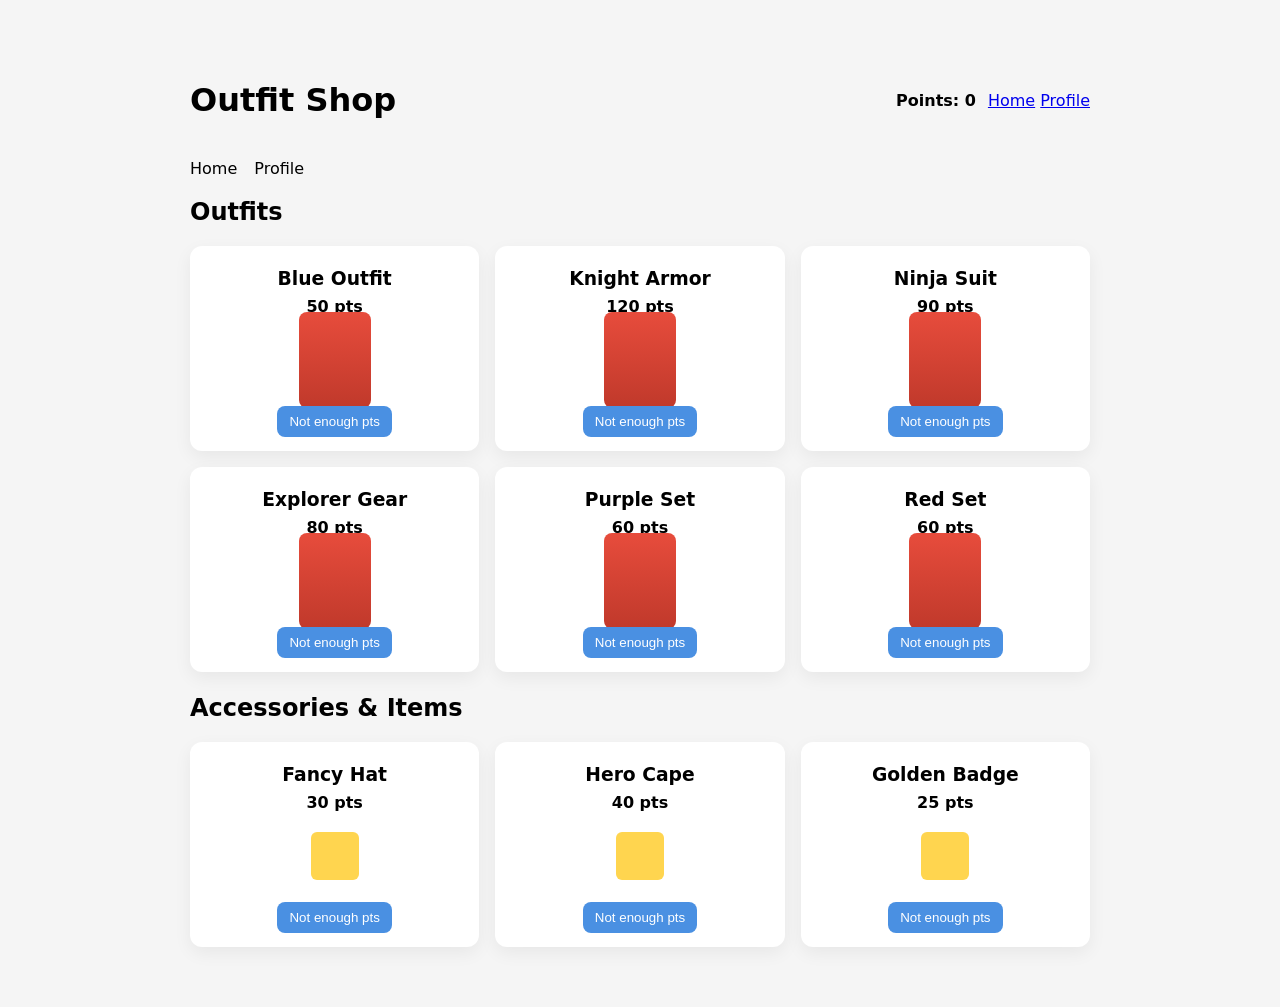
<file: shop.html>
<!doctype html>
<html lang="en">
<head>
  <meta charset="utf-8" />
  <meta name="viewport" content="width=device-width,initial-scale=1" />
  <title>Shop — Task Master</title>
  <link rel="stylesheet" href="style.css" />
  <style>
    /* Small shop-specific overrides */
    .shop-container { max-width:900px; margin:40px auto; padding:20px; }
    .shop-grid { display:grid; grid-template-columns:repeat(auto-fit,minmax(220px,1fr)); gap:16px; }
    .shop-card { background:var(--card-bg,#fff); padding:14px; border-radius:12px; box-shadow:0 6px 18px rgba(0,0,0,0.06); text-align:center; }
    .shop-card h3 { margin:8px 0; }
    .shop-price { font-weight:700; margin:8px 0; }
    .shop-card button { padding:8px 12px; border-radius:8px; border:none; background:var(--button-bg,#4a90e2); color:#fff; cursor:pointer; }
    .shop-card button[disabled] { opacity:0.6; cursor:default; }
    .shop-header { display:flex; justify-content:space-between; align-items:center; gap:12px; margin-bottom:18px; flex-wrap:wrap; }
    nav a { margin-right:12px; color:var(--text-color); text-decoration:none; }
    .shop-preview { width:72px; height:96px; border-radius:8px; box-shadow: inset 0 -6px 12px rgba(0,0,0,0.06); }
  </style>
</head>
<body>
  <script>
    // Initialize theme from saved state (prefer shared state if available)
    (function(){
      try {
        if (typeof loadState === 'function') {
          const s = loadState();
          document.body.setAttribute('data-theme', s && s.theme ? s.theme : 'light');
        } else {
          const t = localStorage.getItem("theme") || "light";
          document.body.setAttribute("data-theme", t);
        }
      } catch (e) {
        document.body.setAttribute("data-theme", localStorage.getItem("theme") || "light");
      }
    })();
  </script>

  <div class="shop-container">
    <div class="shop-header">
      <h1>Outfit Shop</h1>
      <div style="display:flex;align-items:center;gap:12px;">
        <div style="font-weight:600;">Points: <span id="shopPoints">0</span></div>
        <div>
          <a class="home-button" href="index.html">Home</a>
          <a class="home-button" href="profile.html">Profile</a>
        </div>
      </div>
    </div>

    <nav style="margin-bottom:18px;">
      <a href="index.html">Home</a>
      <a href="profile.html">Profile</a>
    </nav>

    <h2>Outfits</h2>
    <div class="shop-grid" id="outfitsGrid" aria-live="polite"></div>

    <h2 style="margin-top:22px;">Accessories & Items</h2>
    <div class="shop-grid" id="itemsGrid" aria-live="polite"></div>
  </div>

  <!-- Core scripts: load shared helpers and state first -->

  <!-- Provide the catalog as globals so shop.js can use them -->
  <script>
    window.SHOP_OUTFITS = [
      { id: "blue", label: "Blue Outfit", price: 50 },
      { id: "knight", label: "Knight Armor", price: 120 },
      { id: "ninja", label: "Ninja Suit", price: 90 },
      { id: "explorer", label: "Explorer Gear", price: 80 },
      { id: "purple", label: "Purple Set", price: 60 },
      { id: "red", label: "Red Set", price: 60 }
    ];

    window.SHOP_ITEMS = [
      { id: "hat", label: "Fancy Hat", price: 30 },
      { id: "cape", label: "Hero Cape", price: 40 },
      { id: "badge", label: "Golden Badge", price: 25 }
    ];
  </script>


  <script>
    // Small compatibility: ensure legacy keys exist if storage.js didn't run yet
    (function legacySync() {
      try {
        if (typeof loadState === 'function') {
          const s = loadState();
          if (s) {
            localStorage.setItem('points', String(s.points || 0));
            localStorage.setItem('balance', String(s.points || 0));
            if (Array.isArray(s.ownedOutfits)) localStorage.setItem('ownedOutfits', JSON.stringify(s.ownedOutfits));
            if (Array.isArray(s.ownedItems)) localStorage.setItem('ownedItems', JSON.stringify(s.ownedItems));
            if (s.currentOutfit) localStorage.setItem('currentOutfit', s.currentOutfit);
          }
        }
      } catch (e) { /* ignore */ }
    })();

    // Render the shop once DOM and shop.js are ready
    document.addEventListener('DOMContentLoaded', () => {
      // If shop.js exposes renderShop, use it; otherwise call the inline renderer fallback
      if (typeof renderShop === 'function') {
        renderShop();
      } else {
        // Fallback renderer (keeps behavior if shop.js didn't load)
        (function fallbackRender() {
          const outfitsGrid = document.getElementById("outfitsGrid");
          const itemsGrid = document.getElementById("itemsGrid");
          if (!outfitsGrid || !itemsGrid) return;
          const points = (typeof loadState === 'function') ? (loadState().points || 0) : (parseInt(localStorage.getItem('points')||'0',10) || 0);
          document.getElementById("shopPoints").textContent = points;

          outfitsGrid.innerHTML = '';
          (window.SHOP_OUTFITS || []).forEach(o => {
            const owned = (typeof loadState === 'function') ? (loadState().ownedOutfits || []).includes(o.id) : (JSON.parse(localStorage.getItem('ownedOutfits')||'[]').includes(o.id));
            const affordable = points >= o.price;
            const card = document.createElement('div');
            card.className = 'shop-card';
            card.innerHTML = `
              <h3>${o.label}</h3>
              <div class="shop-price">${o.price} pts</div>
              <div style="height:72px;display:flex;align-items:center;justify-content:center;">
                <div class="shop-preview" style="background:linear-gradient(180deg,var(--shirt-top,#e74c3c),var(--shirt-bottom,#c0392b));"></div>
              </div>
              <div style="margin-top:10px;">
                <button ${owned ? 'disabled' : ''} data-id="${o.id}" data-price="${o.price}">
                  ${owned ? 'Owned' : (affordable ? 'Buy' : 'Not enough pts')}
                </button>
              </div>
            `;
            outfitsGrid.appendChild(card);
          });

          itemsGrid.innerHTML = '';
          (window.SHOP_ITEMS || []).forEach(i => {
            const owned = (typeof loadState === 'function') ? (loadState().ownedItems || []).includes(i.id) : (JSON.parse(localStorage.getItem('ownedItems')||'[]').includes(i.id));
            const affordable = points >= i.price;
            const card = document.createElement('div');
            card.className = 'shop-card';
            card.innerHTML = `
              <h3>${i.label}</h3>
              <div class="shop-price">${i.price} pts</div>
              <div style="height:72px;display:flex;align-items:center;justify-content:center;">
                <div style="width:48px;height:48px;border-radius:6px;background:#ffd54f;"></div>
              </div>
              <div style="margin-top:10px;">
                <button ${owned ? 'disabled' : ''} data-id="${i.id}" data-price="${i.price}">
                  ${owned ? 'Owned' : (affordable ? 'Buy' : 'Not enough pts')}
                </button>
              </div>
            `;
            itemsGrid.appendChild(card);
          });

          // Attach handlers
          outfitsGrid.querySelectorAll('button').forEach(b => {
            b.addEventListener('click', () => {
              const id = b.dataset.id;
              const price = parseInt(b.dataset.price, 10) || 0;
              if (typeof buyOutfit === 'function') return buyOutfit(id, price);
              // fallback: simple local purchase
              let pts = parseInt(localStorage.getItem('points')||'0',10) || 0;
              if (pts < price) { alert('Not enough points.'); return; }
              pts -= price;
              localStorage.setItem('points', String(pts));
              const owned = JSON.parse(localStorage.getItem('ownedOutfits')||'[]');
              if (!owned.includes(id)) owned.push(id);
              localStorage.setItem('ownedOutfits', JSON.stringify(owned));
              localStorage.setItem('currentOutfit', id);
              if (typeof updateAvatarVisuals === 'function') updateAvatarVisuals();
              renderShop();
            });
          });

          itemsGrid.querySelectorAll('button').forEach(b => {
            b.addEventListener('click', () => {
              const id = b.dataset.id;
              const price = parseInt(b.dataset.price, 10) || 0;
              if (typeof buyItem === 'function') return buyItem(id, price);
              let pts = parseInt(localStorage.getItem('points')||'0',10) || 0;
              if (pts < price) { alert('Not enough points.'); return; }
              pts -= price;
              localStorage.setItem('points', String(pts));
              const owned = JSON.parse(localStorage.getItem('ownedItems')||'[]');
              if (!owned.includes(id)) owned.push(id);
              localStorage.setItem('ownedItems', JSON.stringify(owned));
              if (id === 'badge') localStorage.setItem('badge', 'true');
              if (typeof updateAvatarVisuals === 'function') updateAvatarVisuals();
              renderShop();
            });
          });
        })();
      }
    });
  </script>
  
<script src="ui-stubs.js"></script>
<script src="storage.js"></script>   
<script src="rewards.js"></script>
<script src="crafting.js"></script>
<script src="app.js"></script>
<script src="shop.js"></script>     

</body>
</html>
</file>
<file: style.css>
/* style.css — cleaned version (avatar rules removed) */

body {
  margin: 0;
  font-family: system-ui, -apple-system, BlinkMacSystemFont, "Segoe UI", sans-serif;
}

.app-container {
  max-width: 900px;
  margin: auto;
  padding: 20px;
}

.app-header {
  display: flex;
  flex-direction: column;
  gap: 15px;
  margin-bottom: 20px;
}

.top-controls {
  display: flex;
  flex-wrap: wrap;
  gap: 15px;
  align-items: center;
  justify-content: space-between;
}

.avatar-panel { display:flex; gap:18px; align-items:flex-start; flex-wrap:wrap; }
.avatar-wrapper { width:160px; height:240px; display:flex; align-items:center; justify-content:center; filter: drop-shadow(0 0 4px rgba(0,0,0,0.25)); }

.avatar-controls { display:flex; flex-direction:column; gap:8px; }
.control-row { display:flex; gap:8px; align-items:center; flex-wrap:wrap; }

.avatar-controls select,
.avatar-controls input[type="color"],
.avatar-controls input[type="checkbox"],
.expr-btn,
#playJump,
#toggleBadge {
  padding:6px 10px;
  border-radius:6px;
  border:1px solid rgba(0,0,0,0.08);
  background:var(--button-bg,#f0f0f0);
  cursor:pointer;
}

.avatar-controls select { min-width:140px; }

.avatar-controls input[type="color"] {
  width: 40px;
  height: 32px;
  padding:0;
  border:none;
  background:none;
}

.avatar-controls input[type="checkbox"] {
  accent-color: #4a90e2;
}

:root {
  --skin: #ffe0b3;
  --hat: #222;
  --shirt-top: #e74c3c;
  --shirt-bottom: #c0392b;
  --pants-top: #6a1b9a;
  --pants-bottom: #4a0f7a;
}

/* XP + Points */
.avatar-info {
  display:flex;
  flex-direction:column;
  gap:5px;
}

.xp-bar-container {
  width:100%;
  height:10px;
  background:#ddd;
  border-radius:5px;
  overflow:hidden;
}

.xp-bar {
  height:100%;
  width:0%;
  background:#4a90e2;
  transition:width 0.3s ease;
}

/* Tasks */
.task-input-area {
  display:flex;
  gap:10px;
  margin-bottom:20px;
}

.task-input-area input {
  flex:1;
  padding:12px;
  border-radius:10px;
  border:1px solid #ccc;
}

.task-input-area button {
  padding:12px 18px;
  border-radius:10px;
  border:none;
  background:var(--button-bg,#4a90e2);
  color:white;
  cursor:pointer;
  transition:0.2s;
}

.task-input-area button:hover { opacity:0.85; }

.task-section,
.suggested-section {
  background:var(--card-bg,#ffffff);
  padding:20px;
  border-radius:14px;
  box-shadow:0 4px 12px rgba(0,0,0,0.08);
  margin-bottom:20px;
}

#taskList,
#completedTasks,
#suggestedTasks {
  list-style:none;
  padding-left:0;
}

#taskList li,
#completedTasks li,
#suggestedTasks li {
  background:rgba(0,0,0,0.05);
  padding:12px;
  border-radius:10px;
  margin-bottom:10px;
  display:flex;
  align-items:center;
  justify-content:space-between;
}

#taskList button,
#completedTasks button,
#suggestedTasks button {
  padding:6px 10px;
  border-radius:8px;
  border:none;
  background:#4a90e2;
  color:white;
  cursor:pointer;
  margin-left:5px;
  transition:0.2s;
}

#taskList button:hover,
#completedTasks button:hover,
#suggestedTasks button:hover { opacity:0.85; }

.task-done span.task-text {
  text-decoration:line-through;
  color:#666;
}

.task-done {
  opacity: 0.85;
  pointer-events: none;
}

.task-timer {
  font-weight: 600;
  color: #333;
  min-width: 56px;
  text-align: right;
}

/* Modal */
.modal {
  display:none;
  position:fixed;
  inset:0;
  background:rgba(0,0,0,0.4);
  z-index:1000;
  align-items:center;
  justify-content:center;
}

.modal-inner {
  background:#fff;
  max-width:400px;
  margin:0 auto;
  padding:16px;
  border-radius:10px;
}

/* Themes */
body[data-theme="light"] {
  --card-bg:#ffffff;
  --button-bg:#4a90e2;
  --text-color:#000000;
  background:#f5f5f5;
  color:var(--text-color);
}

body[data-theme="dark"] {
  --card-bg:#1e1e1e;
  --button-bg:#3a3a3a;
  --text-color:#ffffff;
  background:#121212;
  color:var(--text-color);
}

/* ---------------------------
   Additional Themes
----------------------------*/

/* 🌅 Sunset Glow */
body[data-theme="sunsetglow"] {
  --card-bg:#FFE9D6;
  --button-bg:#FF7A5C;
  --text-color:#4A2C2A;
  background:linear-gradient(180deg,#FFD7C2 0%,#FFB199 100%);
  color:var(--text-color);
}

/* 🌌 Nebula */
body[data-theme="nebula"] {
  --card-bg:#1A1033;
  --button-bg:#8A4FFF;
  --text-color:#EDE7FF;
  background:linear-gradient(180deg,#2A145A 0%,#120A2C 100%);
  color:var(--text-color);
}

/* 🌿 Meadow */
body[data-theme="meadow"] {
  --card-bg:#E8F5E1;
  --button-bg:#5CB85C;
  --text-color:#1F3D1F;
  background:linear-gradient(180deg,#DFF4D8 0%,#C8E6C9 100%);
  color:var(--text-color);
}

/* 🧊 Frost */
body[data-theme="frost"] {
  --card-bg:#F0F7FF;
  --button-bg:#6BB6FF;
  --text-color:#0A2A42;
  background:linear-gradient(180deg,#DCEBFF 0%,#BFD9FF 100%);
  color:var(--text-color);
}

/* 🎨 Pastel Dream */
body[data-theme="pasteldream"] {
  --card-bg:#FFF7FF;
  --button-bg:#FFB3D9;
  --text-color:#4A3A4A;
  background:linear-gradient(180deg,#FFE6F7 0%,#FFF0FF 100%);
  color:var(--text-color);
}

/* 🔥 Inferno */
body[data-theme="inferno"] {
  --card-bg:#2B0A0A;
  --button-bg:#FF5733;
  --text-color:#FFD9D9;
  background:linear-gradient(180deg,#3D0E0E 0%,#1A0000 100%);
  color:var(--text-color);
}

/* (Other themes unchanged — they stay as-is) */

@media (max-width:600px) {
  .top-controls { flex-direction:column; align-items:stretch; }
  .avatar-panel { justify-content:center; }
  .task-input-area { flex-direction:column; }
  .task-input-area button { width:100%; }
}
</file>
